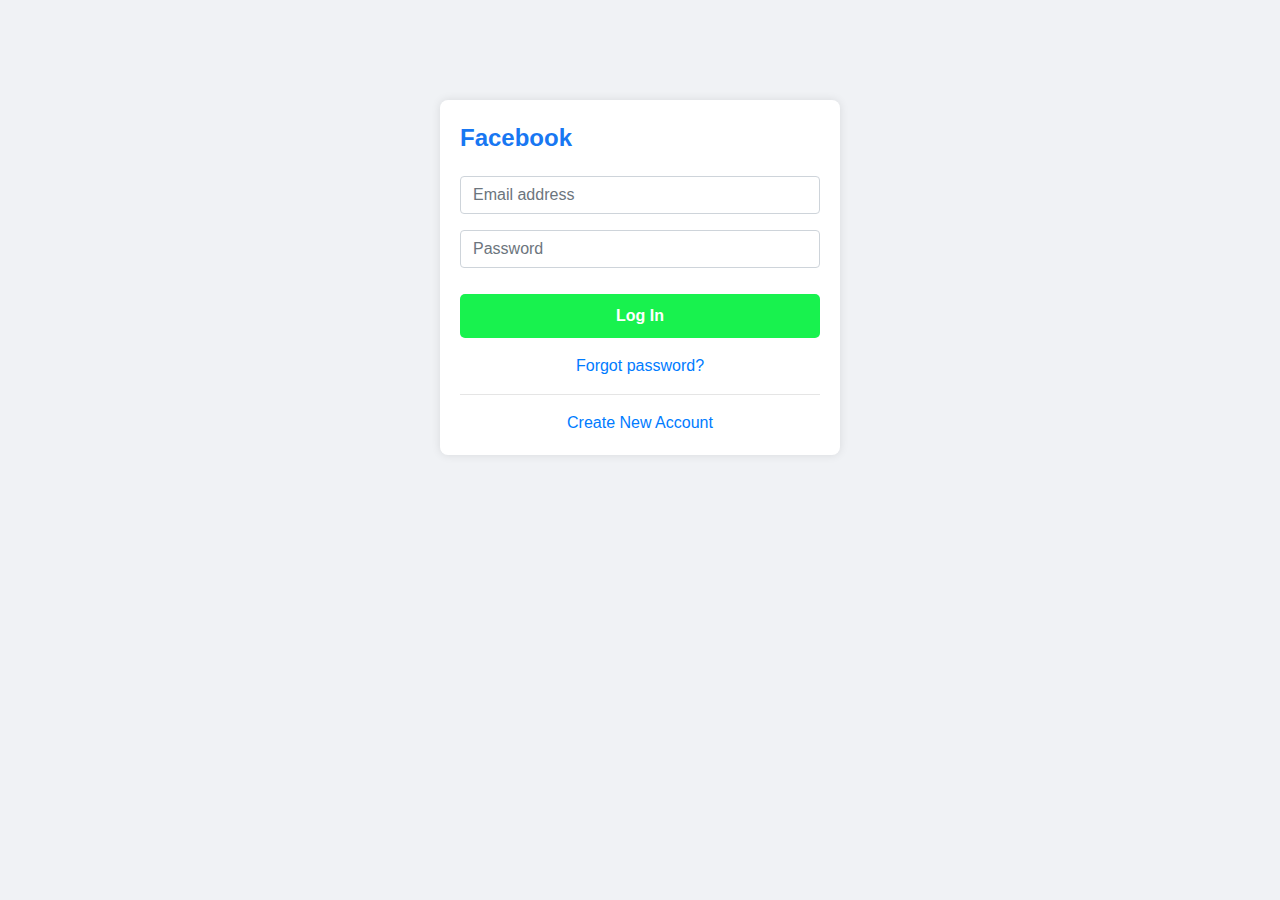
<file: facebook assignment.html>
<!DOCTYPE html>
<html lang="en">
<head>
  <meta charset="UTF-8">
  <meta name="viewport" content="width=device-width, initial-scale=1.0">
  <title>Facebook Login</title>
  <!-- Include Bootstrap CSS -->
  <link rel="stylesheet" href="https://maxcdn.bootstrapcdn.com/bootstrap/4.5.2/css/bootstrap.min.css">
  <style>
    body {
      background-color: #f0f2f5;
    }
    .login-container {
      max-width: 400px;
      margin: 0 auto;
      padding: 20px;
      background-color: #ffffff;
      border-radius: 8px;
      box-shadow: 0px 0px 10px rgba(0, 0, 0, 0.1);
      margin-top: 100px;
    }
    .login-logo {
      font-size: 24px;
      font-weight: bold;
      color: #1877f2;
      margin-bottom: 20px;
    }
    .form-control:focus {
      border-color: #1877f2;
      box-shadow: none;
    }
    .login-button {
      background-color: #18f24e;
      border: none;
      width: 100%;
      padding: 10px;
      color: #ffffff;
      font-weight: bold;
      border-radius: 5px;
      margin-top: 10px;
    }
    .login-button:hover {
      background-color: #166fe5;
    }
  </style>
</head>
<body>
  <div class="container">
    <div class="row">
      <div class="col-md-6 offset-md-3 login-container">
        <div class="login-logo">Facebook</div>
        <form>
          <div class="form-group">
            <input type="email" class="form-control" id="email"placeholder="Email address">
          </div>
          <div class="form-group">
            <input type="password" class="form-control" id="password" placeholder="Password">
          </div>
          <button type="submit" class="btn login-button">Log In</button>
        </form>
        <div class="mt-3 text-center">
          <a href="#">Forgot password?</a>
        </div>
        <hr>
        <div class="text-center">
          <a href="#">Create New Account</a>
        </div>
      </div>
    </div>
  </div>
</body>
</html>
</file>
